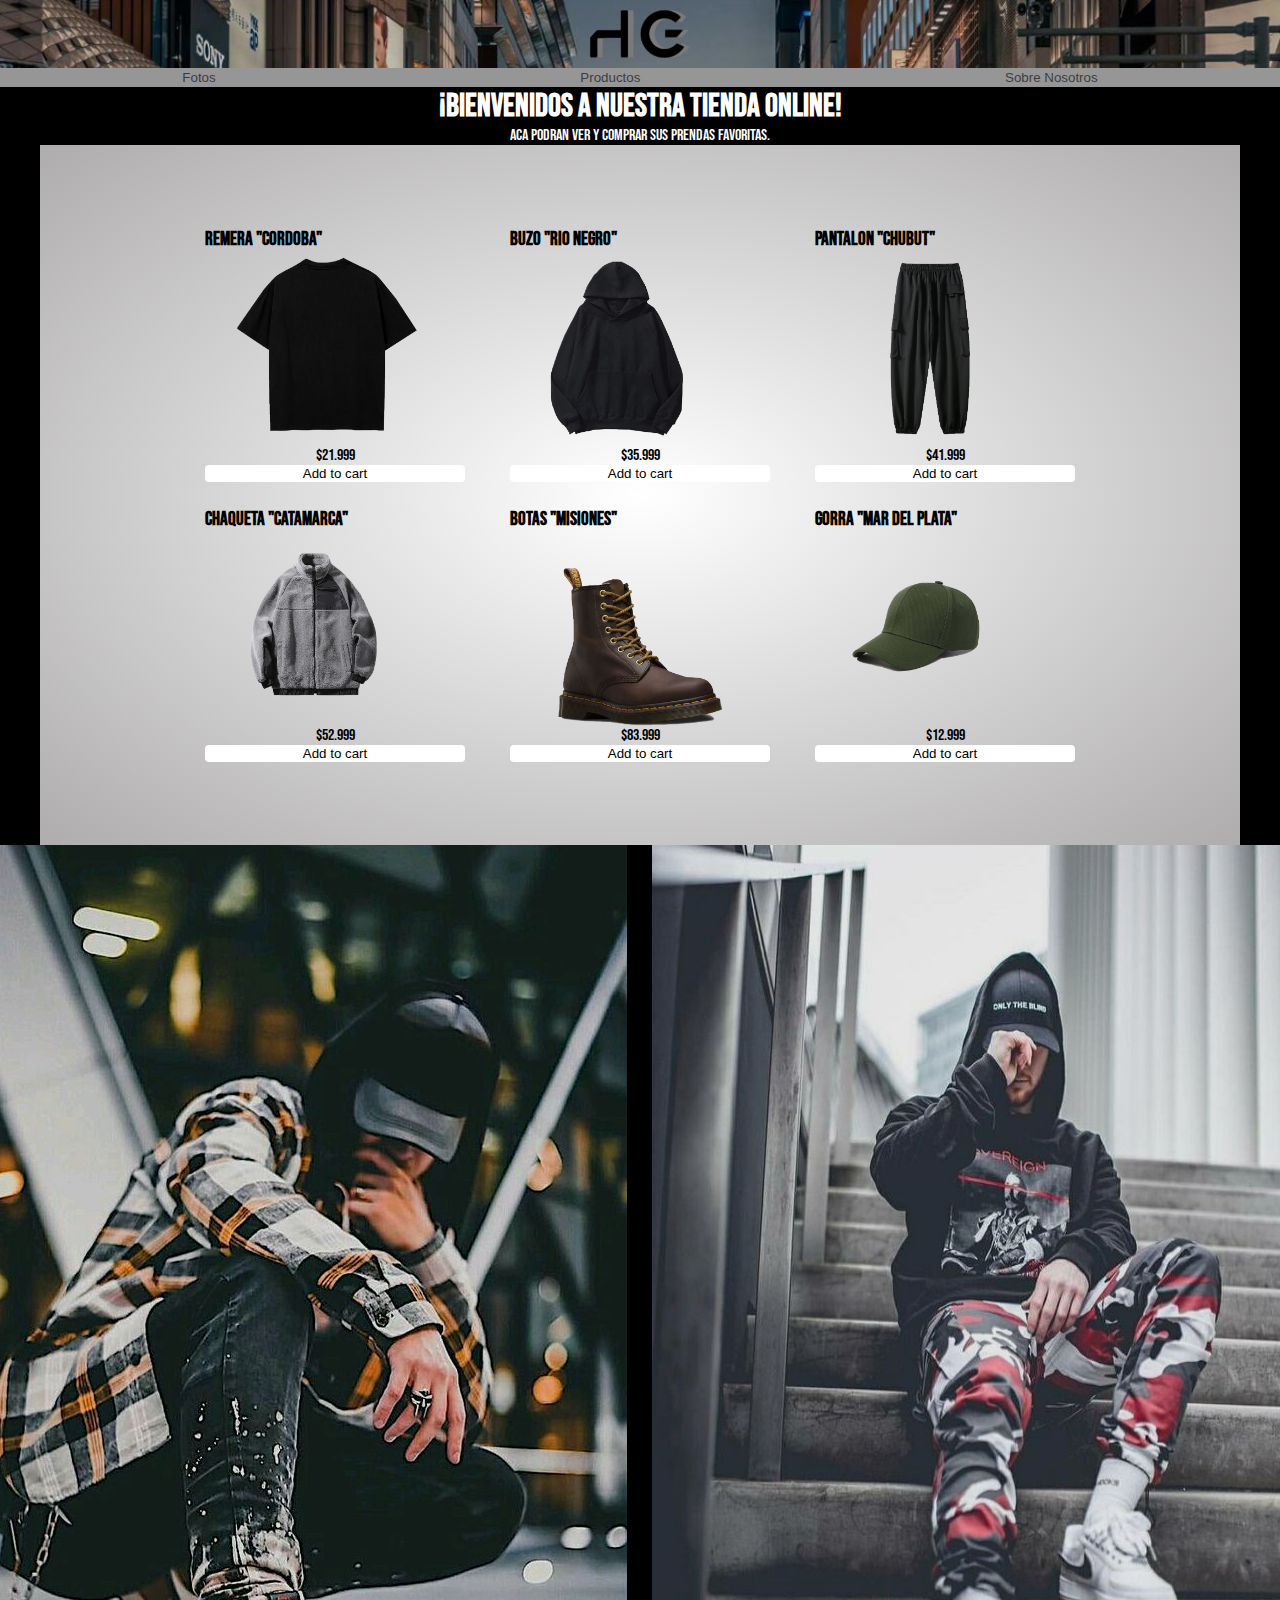
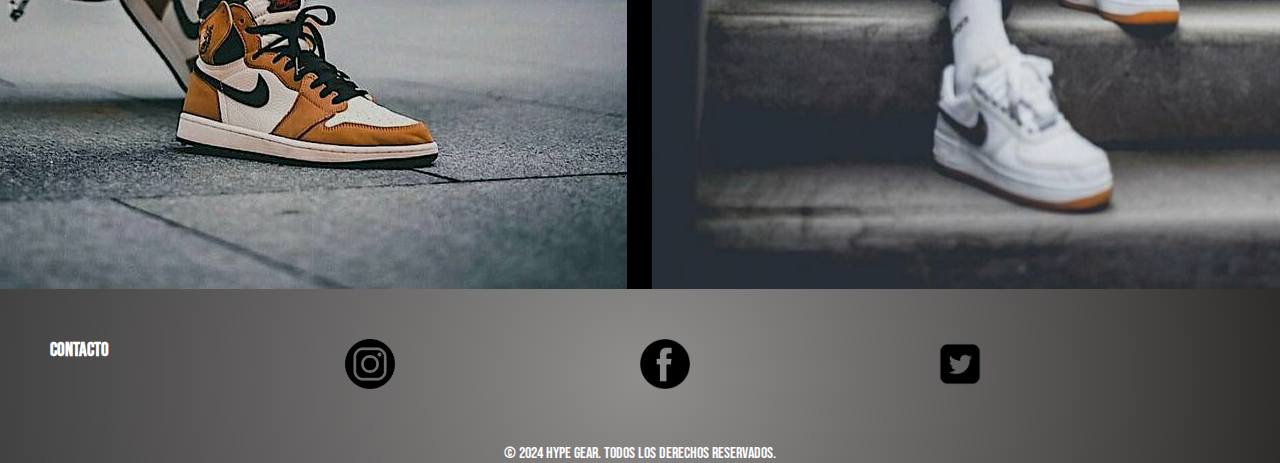
<file: index.html>
<!DOCTYPE html>
<html lang="en">
<head>
    <meta charset="UTF-8">
    <meta name="viewport" content="width=device-width, initial-scale=1.0">
    <title>Hype Gear</title>
    <link rel="stylesheet" href="styles.css">
    <link rel="preconnect" href="https://fonts.googleapis.com">
<link rel="preconnect" href="https://fonts.gstatic.com" crossorigin>
<link href="https://fonts.googleapis.com/css2?family=Bebas+Neue&family=Noto+Sans+KR:wght@100..900&family=Oswald:wght@200..700&family=Playfair+Display:ital,wght@0,400..900;1,400..900&display=swap" rel="stylesheet">
</head>
<body>
    <!-- Logo de página-->
    <header>
     
        <img src="hg-logo.png" alt="logo" class="logo-principal">
          
      </header>
    <!--Enlaces para navegar en la página-->
    <section class="navegador-contenedor"> 
    <nav>
       <a href="fotos.html"> <button class="boton-navegador">Fotos</button> </a>
       <a href="productos.html" > <button class="boton-navegador">Productos</button></a>
       <a href="sobrenosotros.html" ><button class="boton-navegador">Sobre Nosotros</button></a> 
    </nav>
    </section>
    <!--Parte Principal de la Página-->
     <main>
        <div class="">
        <h1 class="texto-principal">¡Bienvenidos a nuestra tienda online!</h1>
        <p class="texto-secundario">Aca podran ver y comprar sus prendas favoritas.</p>
        </div>
      <!--Seccion de Productos-->
      <section class="productos-contenedor">
        
        <div class="zoom-imagen">
          <h3 class="texto-producto">Remera "Cordoba"</h3>
          <img src="remera-png.png" alt="Remera" class="productos">
          <span>$21.999</span>
          <button class="boton">Add to cart</button>
        </div>
        
        
        <div class="zoom-imagen">
          <h3 class="texto-producto">Buzo "Rio Negro"</h3>
          <img src="buzo-1.png" alt="buzo" class="productos">
          <span>$35.999</span>
          <button class="boton">Add to cart</button>
        </div>
          
        
        <div class="zoom-imagen">
          <h3 class="texto-producto">Pantalon "Chubut"</h3>
          <img src="pantalon-1.png" alt="pantalon" class="productos">
          <span>$41.999</span>
          <button class="boton">Add to cart</button>
        </div>
       
        
        <div class="zoom-imagen">
          <h3 class="texto-producto">Chaqueta "Catamarca"</h3>
          <img src="chaqueta-1.png" alt="chaqueta-new" class="productos">
         <span>$52.999</span>
         <button class="boton">Add to cart</button>
        </div>
        
        
        <div class="zoom-imagen">
          <h3 class="texto-producto">Botas "Misiones"</h3>
          <img src="bota-1.png" alt="botas" class="productos">
          <span>$83.999</span>
          <button class="boton">Add to cart</button>
        </div>
        
        <div class="zoom-imagen">
          <h3 class="texto-producto">Gorra "Mar del Plata"</h3>
          <img src="gorra-1.png" alt="gorra" class="productos">
          <span>$12.999</span>
          <button class="boton">Add to cart</button>
        </div>
       </section>
       <!--Imagenes de la Página Principal-->
       <section class="seccion-imagenes">
        
          <img src="modelo-calle.jpg" alt="modelo1" class="imagenes">
        

        
          <img src="modelo-calle.jpg2.jpg" alt="modelo2" class="imagenes">
        </div>
        </section>
       
      </main>
        
       <!--Contacto y Derechos Reservados-->
      <footer>
        
      <section class="logos-redes">
        <h3>Contacto</h3>
        <div class="logos" >
         <a href="https://www.instagram.com/hypegearoficial/" target="_blank"> 
         <img src="logo-ig.png" alt="instagram" class="logo-zoom">
        </a>
        </div>
        <div class="logos" >
           <a href="https://www.facebook.com/" target="_blank">
            <img src="logo-fb.png" alt="facebook" class="logo-zoom">
           </a>
        </div>
        <div class="logos" >
          <a href="https://twitter.com/" target="_blank">
          <img src="logo-twitter.png" alt="twitter" class="logo-zoom">
          </a>
        </div>
      </section>

      <p>&copy; 2024 Hype Gear. Todos los derechos reservados.</p>
      </footer> 
</body>
</html>
</file>
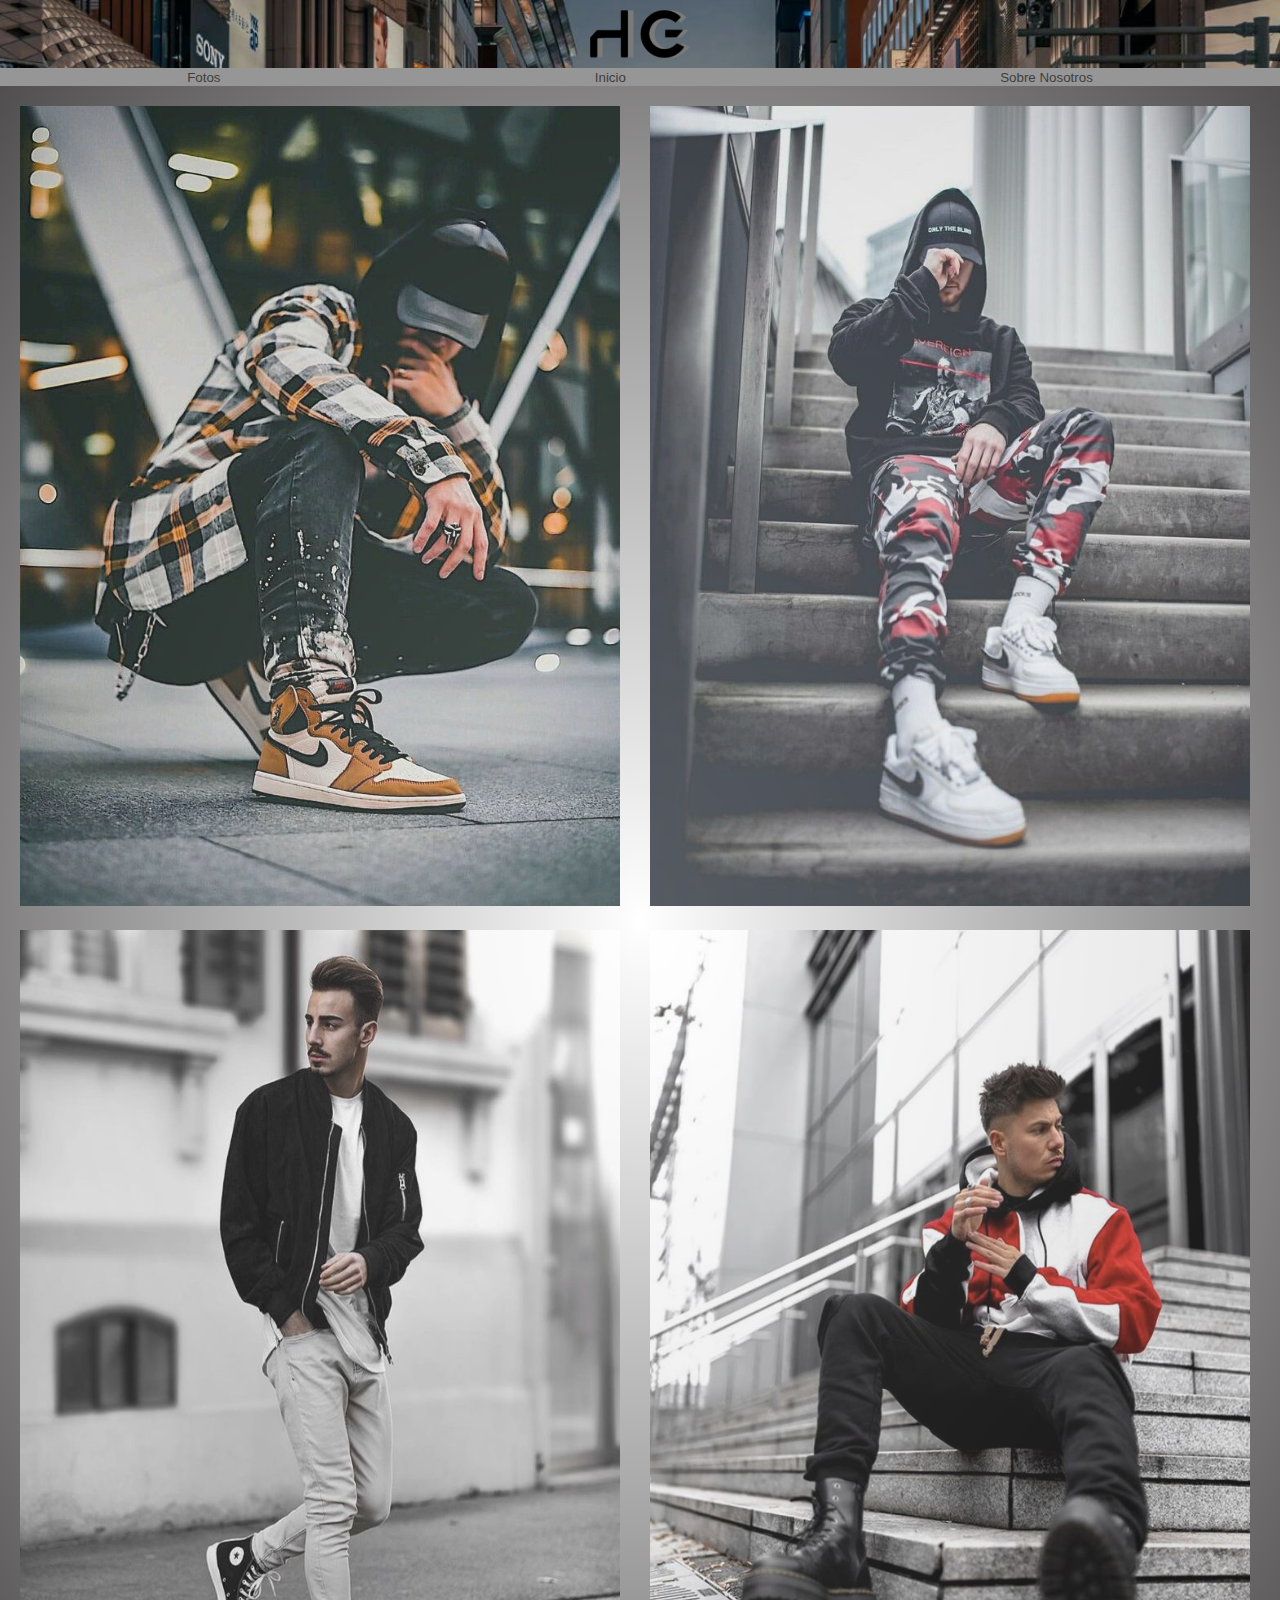
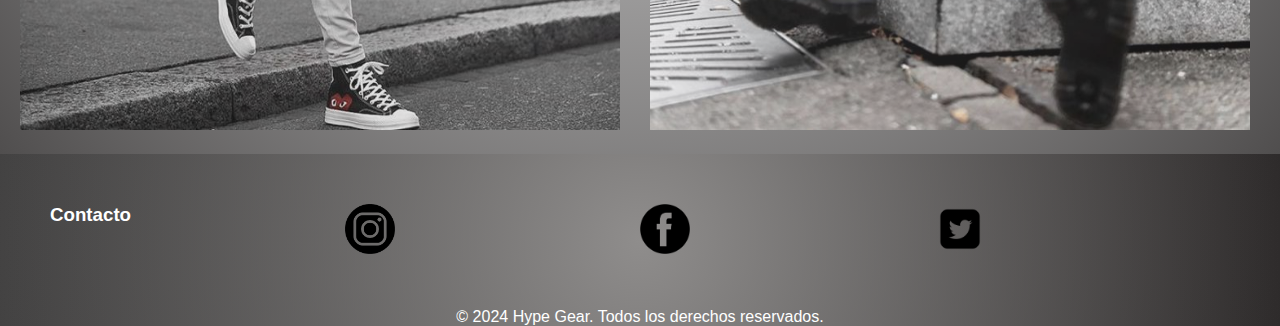
<file: fotos.html>
<!DOCTYPE html>
<html lang="en">
<head>
    <meta charset="UTF-8">
    <meta name="viewport" content="width=device-width, initial-scale=1.0">
    <title>Hype Gear</title>
    <link rel="stylesheet" href="styles.css">
</head>
<body>
    <header>
     <img src="hg-logo.png" alt="logo" class="logo-principal">
    </header>
    <!--Enlaces para navegar en la página-->
    <section class="navegador-contenedor"> 
    <nav>
       <a href="fotos.html"> <button class="boton-navegador">Fotos</button> </a>
       <a href="index.html" > <button class="boton-navegador">Inicio</button></a>
       <a href="sobrenosotros.html" ><button class="boton-navegador">Sobre Nosotros</button></a> 
    </nav>
    </section>
    <main class="seccion-fotoscalle">
            <div>
                <img src="modelo-calle.jpg" alt="modelo1">
            </div>
            <div>
                <img src="modelo-calle.jpg2.jpg" alt="modelo2">
            </div>
            <div>
                <img src="modelo-calle3.jpg" alt="modelo-calle3">
            </div>
            <div>
                <img src="modelo-calle4.jpg" alt="modelo-calle4">
            </div>
        
    </main>

    <footer>
        
        <section class="logos-redes">
          <h3>Contacto</h3>
          <div class="logos" >
           <a href="https://www.instagram.com/hypegearoficial/" target="_blank"> 
           <img src="logo-ig.png" alt="instagram" class="logo-zoom">
          </a>
          </div>
          <div class="logos" >
             <a href="https://www.facebook.com/" target="_blank">
              <img src="logo-fb.png" alt="facebook" class="logo-zoom">
             </a>
          </div>
          <div class="logos" >
            <a href="https://twitter.com/" target="_blank">
            <img src="logo-twitter.png" alt="twitter" class="logo-zoom">
            </a>
          </div>
        </section>
  
        <p>&copy; 2024 Hype Gear. Todos los derechos reservados.</p>
        </footer> 
  </body>
    
</body>
</html>
</file>
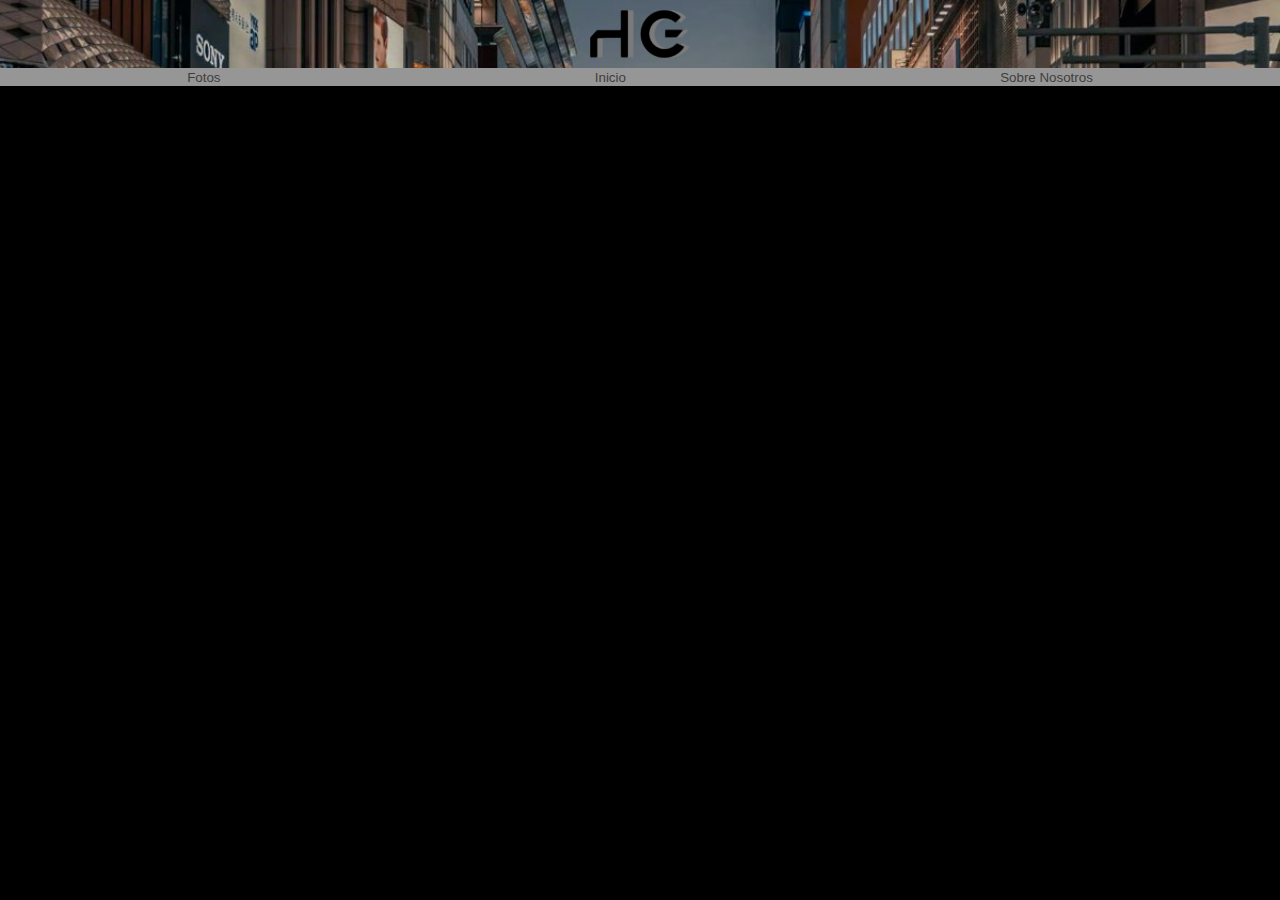
<file: productos.html>
<!DOCTYPE html>
<html lang="en">
<head>
    <meta charset="UTF-8">
    <meta name="viewport" content="width=device-width, initial-scale=1.0">
    <title>Productos</title>
    <link rel="stylesheet" href="styles.css">
</head>
<body>
    <header>
     <img src="hg-logo.png" alt="logo" class="logo-principal">
    </header>
    <!--Enlaces para navegar en la página-->
    <section class="navegador-contenedor"> 
    <nav>
       <a href="fotos.html"> <button class="boton-navegador">Fotos</button> </a>
       <a href="index.html" > <button class="boton-navegador">Inicio</button></a>
       <a href="sobrenosotros.html" ><button class="boton-navegador">Sobre Nosotros</button></a> 
    </nav>
    </section>
</body>
</html>
</file>
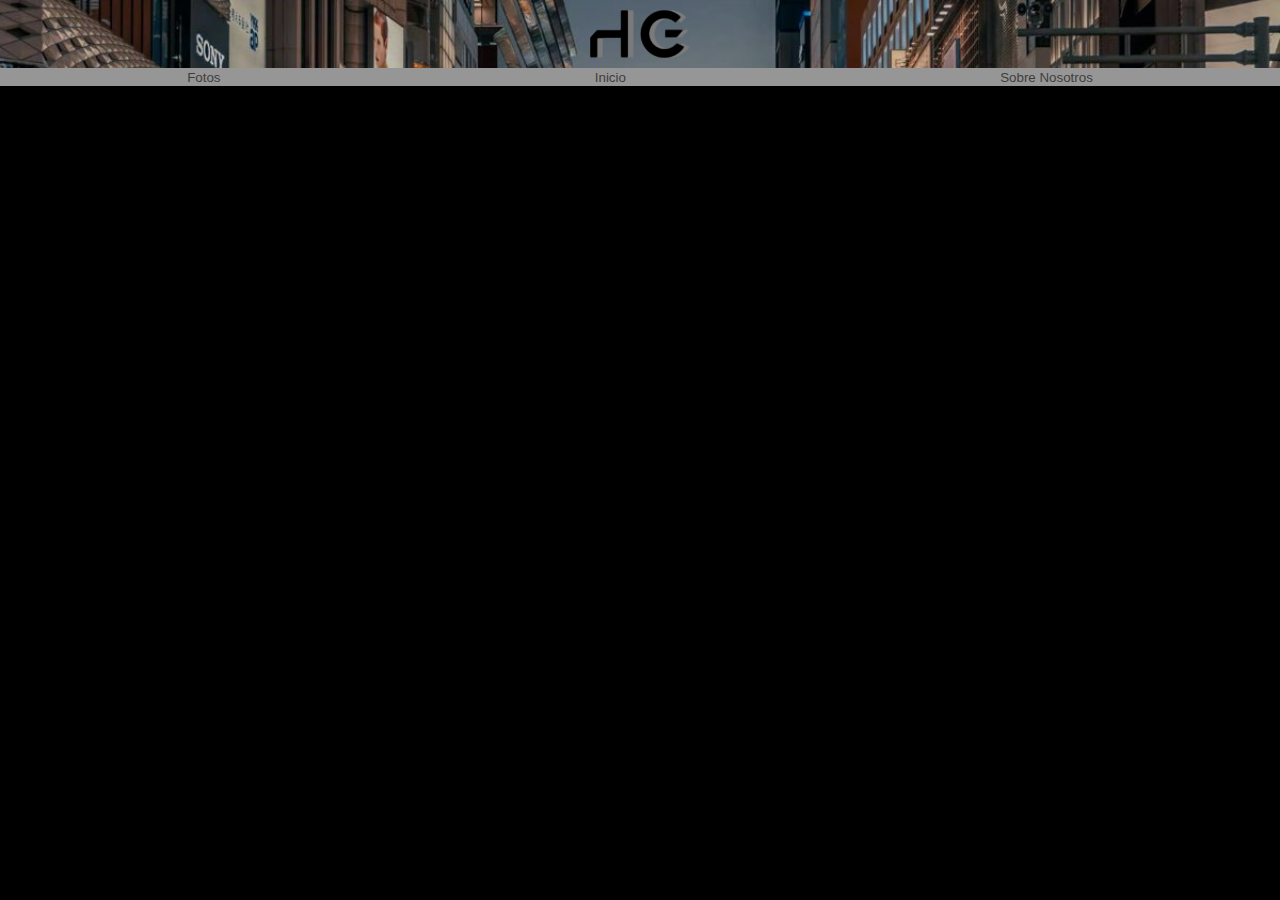
<file: sobrenosotros.html>
<!DOCTYPE html>
<html lang="en">
<head>
    <meta charset="UTF-8">
    <meta name="viewport" content="width=device-width, initial-scale=1.0">
    <title>Sobre Nosotros</title>
    <link rel="stylesheet" href="styles.css">
</head>
<body>
    <header>
     <img src="hg-logo.png" alt="logo" class="logo-principal">
    </header>
    <!--Enlaces para navegar en la página-->
    <section class="navegador-contenedor"> 
    <nav>
       <a href="fotos.html"> <button class="boton-navegador">Fotos</button> </a>
       <a href="index.html" > <button class="boton-navegador">Inicio</button></a>
       <a href="sobrenosotros.html" ><button class="boton-navegador">Sobre Nosotros</button></a> 
    </nav>
    </section>
</body>
</html>
</file>
<file: styles.css>
*{
    margin: 0;
    padding: 0;
    box-sizing: border-box;
    /* border: 1px red solid; */
}
body{
    color: white;
    background-color: black;
    font-family: "Bebas Neue", sans-serif;
}

/*Parte del Logo*/

header{
    background-color: white;
    display: flex;
    justify-content: center;
    background-image: url(calle2.jpg);
    background-size: cover;
    position: relative;
    opacity: 0.8;
 
}

.logo-principal{
    width: 100px;
    height: auto;
    margin: 10px;
}

/*Parte de Navegacion*/
nav{
    display: flex;
    justify-content: space-around;
    background-color: rgb(151, 150, 150);

}
a{
    text-decoration: none;
    color: white;
}

/*Parte Principal de la Pagina*/

.texto-principal{
    display: flex;
    justify-content: center;
}

.texto-secundario{
    display: flex;
    justify-content: center;
}

/*Seccion de Productos*/

.productos-contenedor{
    display: flex;
    justify-content: center;
    align-content: center;
    /* display: grid;
    grid-template-columns: repeat(3,2fr);
    grid-template-rows: repeat(2,180px); */
    gap: 5px;
    background: radial-gradient(ellipse, white,rgb(174, 172, 172));
    color: black;
    margin: auto;
    justify-items: center;
    width: 100%;
    height: 700px;
    padding: 20px;
    max-width: 1200px;
    flex-wrap: wrap;
    }

.texto-producto{
    display: flex;
    text-align: center;
}



.zoom-imagen{
    display: flex;
    flex-direction: column;
    justify-content: center;
    align-content: center;
    overflow: hidden;
    width: 300px;
    height: 275px;
    text-align: center;
    padding: 20px;
}

.zoom-imagen img{
    
    transition: transform 0.8s ease-in-out;
}

.zoom-imagen:hover img {
    transform: scale(1.1);

}



.boton{
    background-color: white;
    color: black;
    padding: 1px 3px;
    border: none;
    border-radius: 4px;
    cursor: pointer;
    transition: all 0.2s ease-in-out;
}

.boton:hover{
    background-color: rgb(136, 132, 132);
    transform: translateY(-3px);
}

.boton:active{
    background-color: green;
    transform: translateY(1px);
}

.seccion-imagenes{
    display: flex;
    justify-content: center;
    gap: 25px;
}

.imagenes{
    width: 200%;
    height: auto;
    transition: transform 0.6s ease;
    opacity: 0.9;
}

.imagenes:hover{
    transform: scale(1.1);
}
/*Parte Inferior de la Pagina*/

footer{
    background: 
    radial-gradient(circle, #8f8d8c, transparent),
    linear-gradient(to right, #434242, #2e2b2b);
    
}

.logos-redes{
    /* display: flex;
    flex-direction: row;
    justify-content: space-around;
    align-items: center; */
    display: grid;
    grid-template-columns: repeat(4,1fr);
    grid-template-rows: repeat(1,1fr);
    margin: 0;
    padding: 50px;
    
}

.logo-zoom{
    width: 50px;
    height: 50px;
    transition: 0.6s ease;
    }

.logo-zoom:hover{
    transform: rotate(360deg);
}

p{
    text-align: center;
}

.boton-navegador{
    background-color: rgb(151, 150, 150);
    border: none;
    padding: 1px 3px;
    border-radius: 2px;
    cursor: pointer;
    transition: all 0.3s ease;
    opacity: 0.6;
}
.boton-navegador:hover{
    background-color: rgb(219, 212, 212);
    transform: scale3d(1.5,1.5,2);

}

.seccion-fotoscalle{
    display: grid;
    grid-template-columns: repeat(2,1fr);
    grid-template-rows: repeat(2,1fr);
    gap: 20px;
    margin: 0px;
    padding: 20px;
    background:radial-gradient(ellipse,white,rgb(80, 78, 78))
}
 .seccion-fotoscalle img{
    width: 600px;
    height: 800px;
    transition: all 0.6s ease-in-out;
    opacity: 0.8;
 }

 .seccion-fotoscalle img:hover {
    transform: scale(1.1);
 }
</file>
